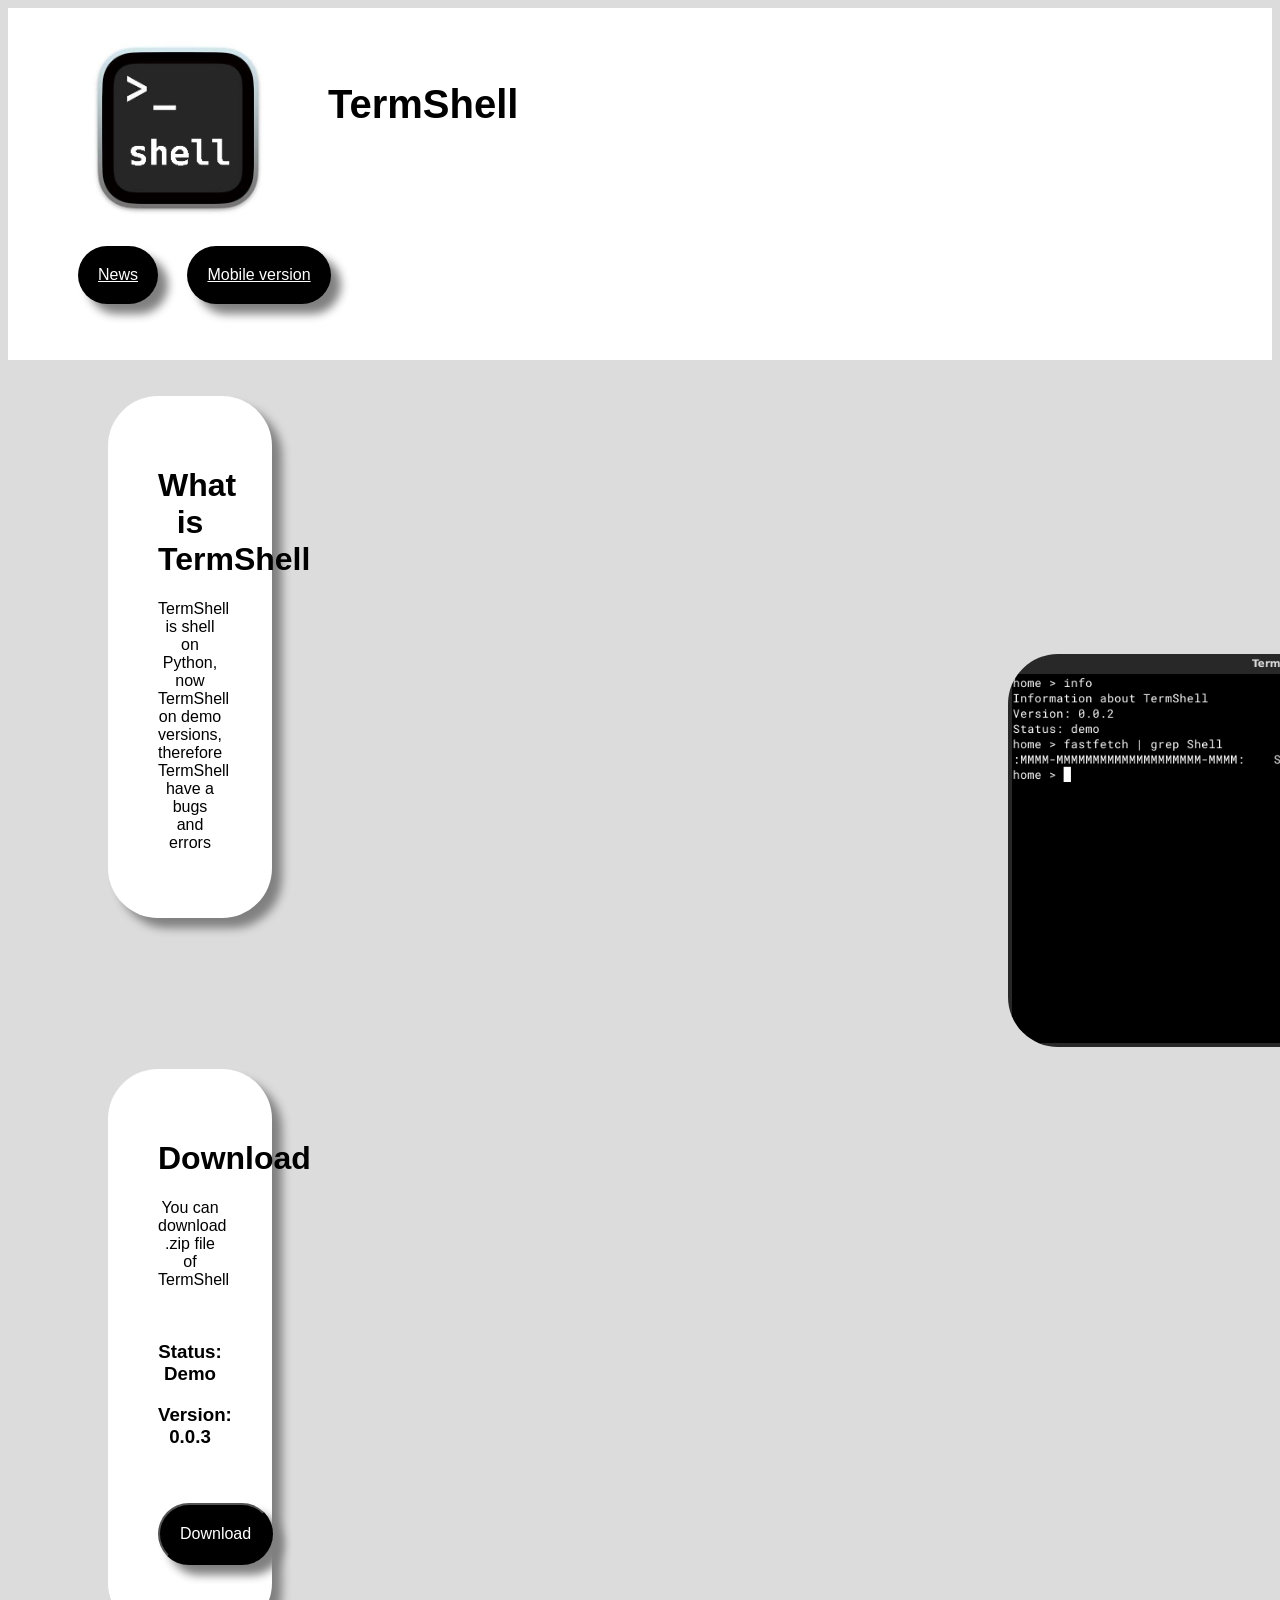
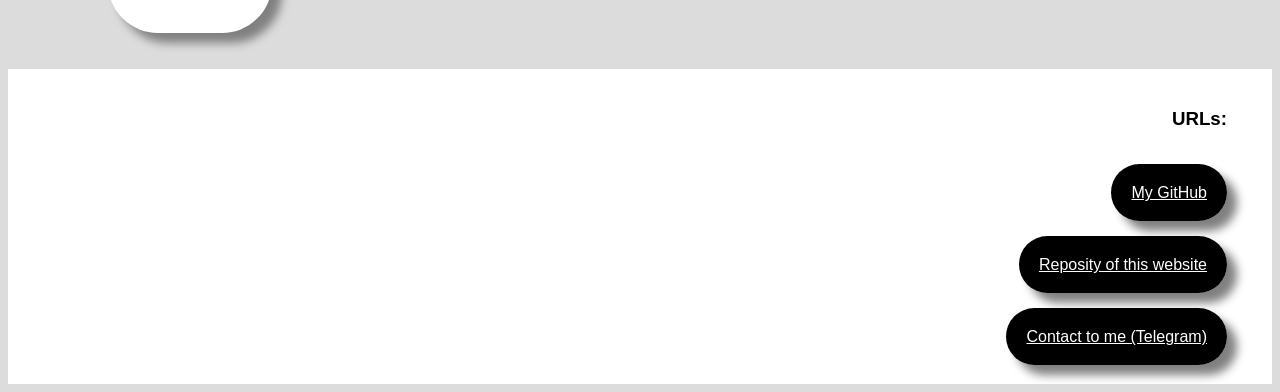
<file: termshell-site/index.html>
<!DOCTYPE html>
<html>
	<head>
		<title>TermShell</title>
		<link rel="icon" type="image/png" href="icon.png">
		<link rel="stylesheet" href="style.css">
		<meta name="viewport" content="width=device-width, initial-scale=1">
	</head>
	<body>
		<header>
			<img src="icon.png">
			<h3>TermShell</h3>
			<br>
			<br>
			<br>
			<a id="news" href="news.html">News</a>
			<a id="mobile" href="mobile/index.html">Mobile version</a>
			<br>
			<br>
			<br>
		</header>
		<br>
		<br>
		<div id="whatis">
			<h1>What is TermShell</h1>
			<p>TermShell is shell on Python, now TermShell on demo versions, therefore TermShell have a bugs and errors</p>
		</div>
		<br>
		<br>
		<img src="photo1.png" id="photo">
		<br>
		<br>
		<div id="install">
			<h1>Download</h1>
			<p>You can download .zip file of TermShell</p>
			<br>
			<h3>Status: Demo</h3>
			<h3>Version: 0.0.3</h3>
			<br>
			<br>
			<button id="download">Download</button>
			<br>
			<br>
		</div>
		<br>
		<br>
		<footer>
			<h3>URLs:</h3>
			<br>
			<br>
			<a href="https://github.com/result1230/">My GitHub</a>
			<br>
			<br>
			<br>
			<br>
			<a href="https://github.com/result1230/termshell/">Reposity of this website</a>
			<br>
			<br>
			<br>
			<br>
			<a href="https://t.me/xlebape3ka">Contact to me (Telegram)</a>
			<br>
			<br>
		</footer>
		
		<script src="script.js"></script>
	</body>
</html>
</file>
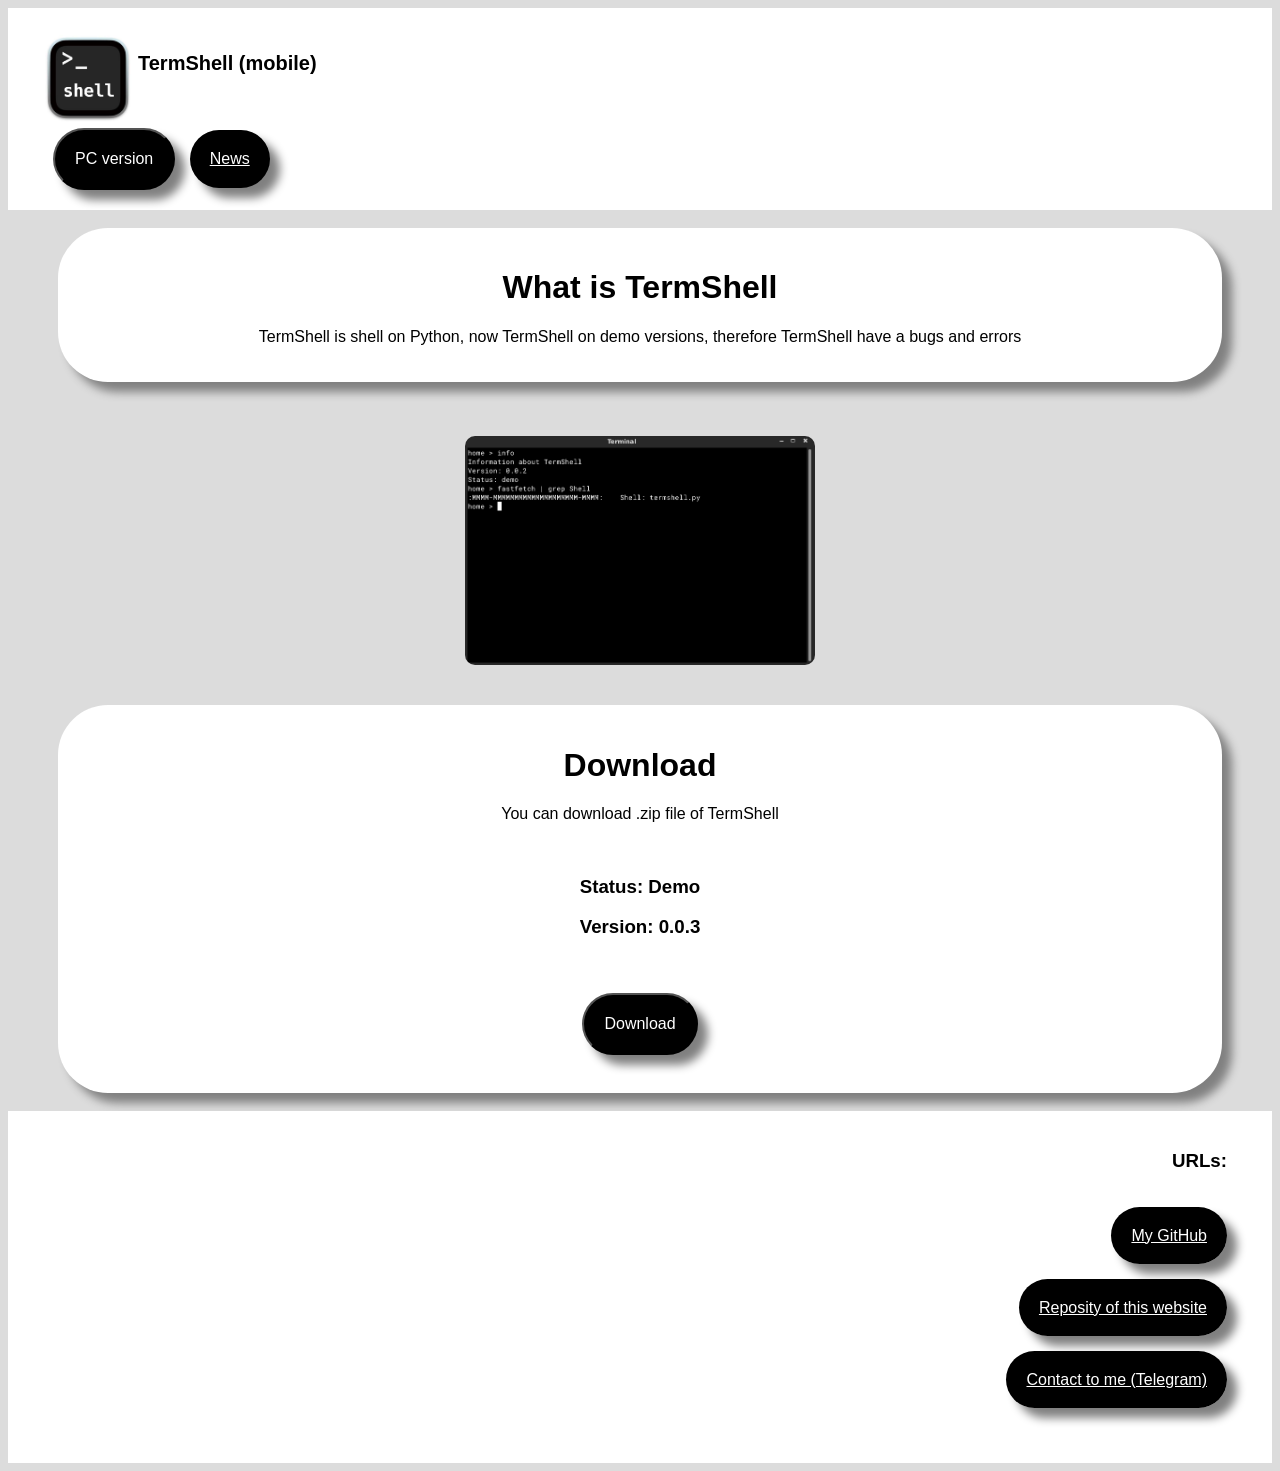
<file: termshell-site/mobile/index.html>
<!DOCTYPE html>
<html>
	<head>
		<title>TermShell/mobile/</title>
		<link rel="icon" type="image/png" href="icon.png">
		<link rel="stylesheet" href="style.css">
		<meta name="viewport" content="width=device-width, initial-scale=1">
	</head>
	<body>
		<header>
			<img src="icon.png">
			<h3>TermShell (mobile)</h3>
			<br>
			<button id="version">PC version</button>
			<a id="news" href="news.html">News</a>
			<br>
		</header>
		<br>
		<div>
			<h1>What is TermShell</h1>
			<p>TermShell is shell on Python, now TermShell on demo versions, therefore TermShell have a bugs and errors</p>
		</div>
		<br>
		<br>
		<br>
		<img src="photo1.png" id="photo">
		<br>
		<br>
		<br>
		<div>
			<h1>Download</h1>
			<p>You can download .zip file of TermShell</p>
			<br>
			<h3>Status: Demo</h3>
			<h3>Version: 0.0.3</h3>
			<br>
			<br>
			<button id="download">Download</button>
			<br>
			<br>
		</div>
		<br>
		<footer>
			<h3>URLs:</h3>
			<br>
			<br>
			<a href="https://github.com/result1230/">My GitHub</a>
			<br>
			<br>
			<br>
			<br>
			<a href="https://github.com/result1230/termshell">Reposity of this website</a>
			<br>
			<br>
			<br>
			<br>
			<a href="https://t.me/xlebape3ka">Contact to me (Telegram)</a>
			<br>
			<br>
			<br>
			<br>
		</footer>
		
		<script src="script.js"></script>
	</body>
</html>
</file>
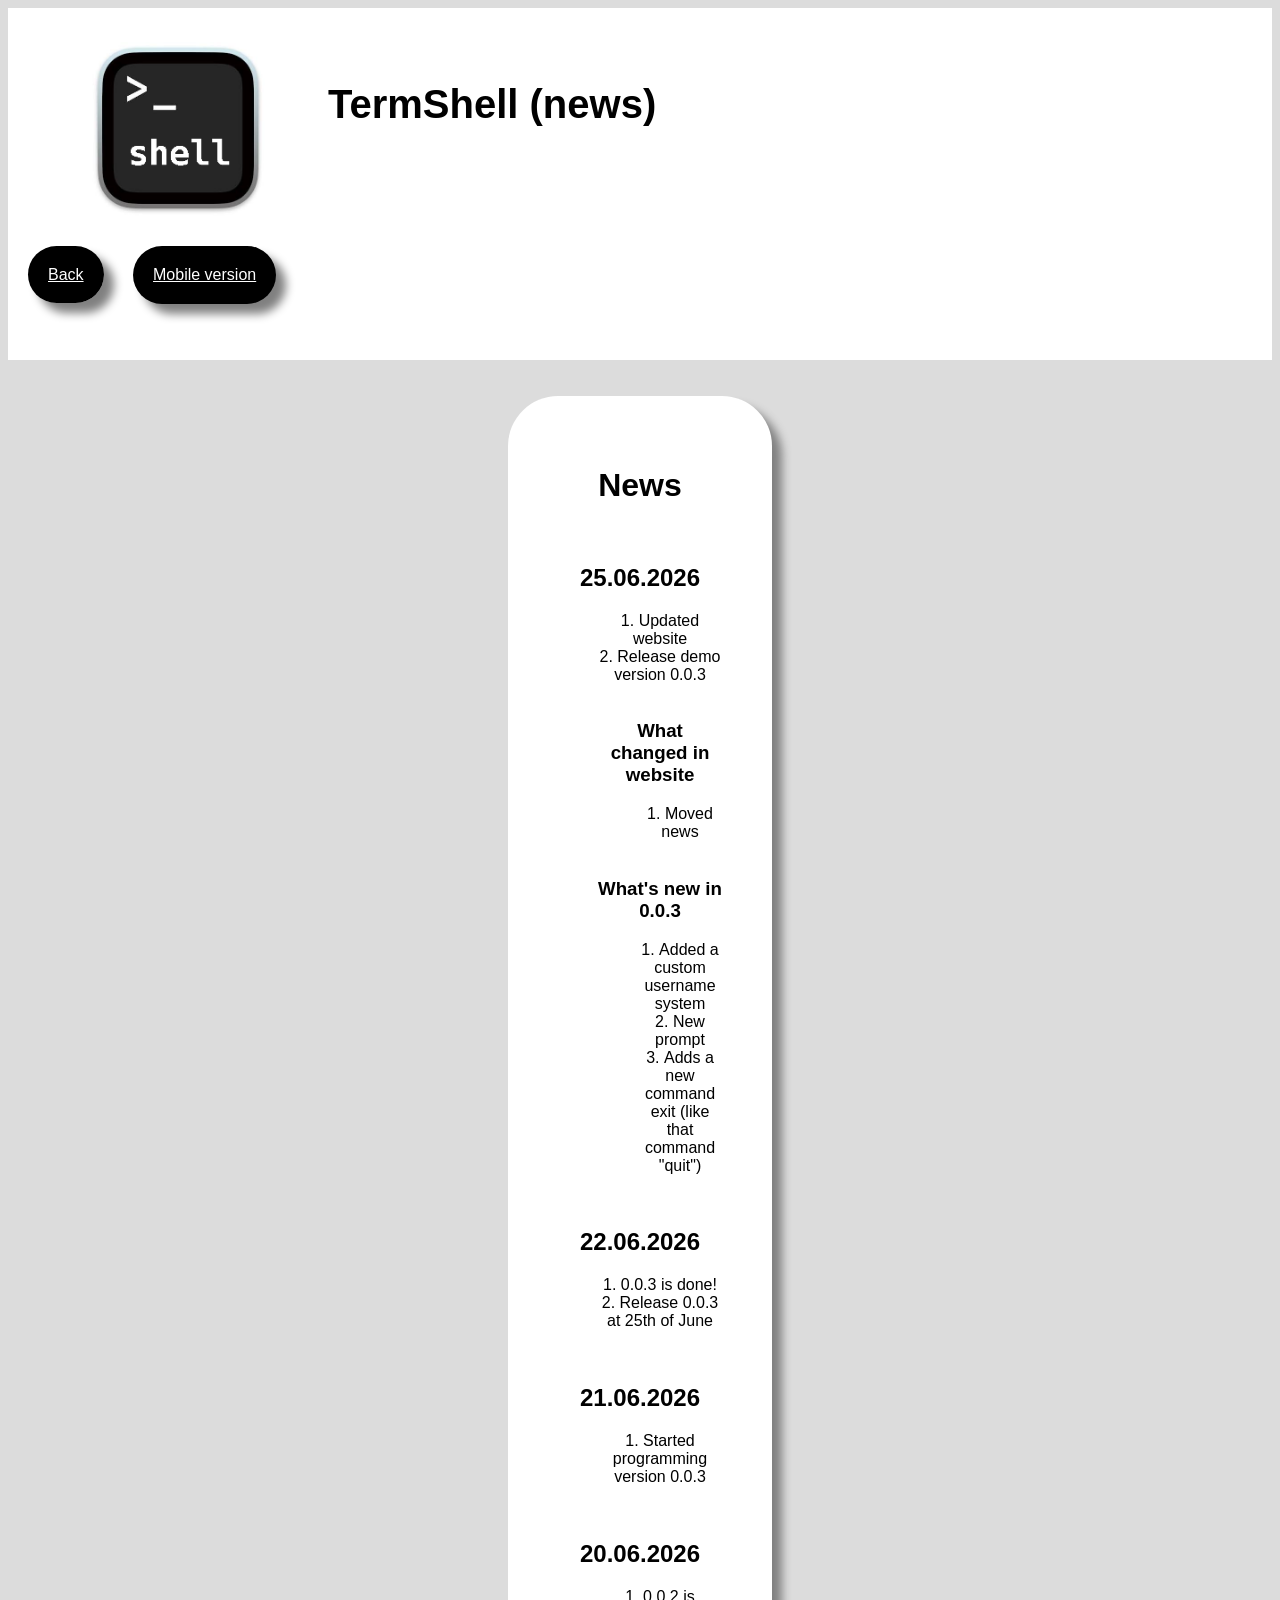
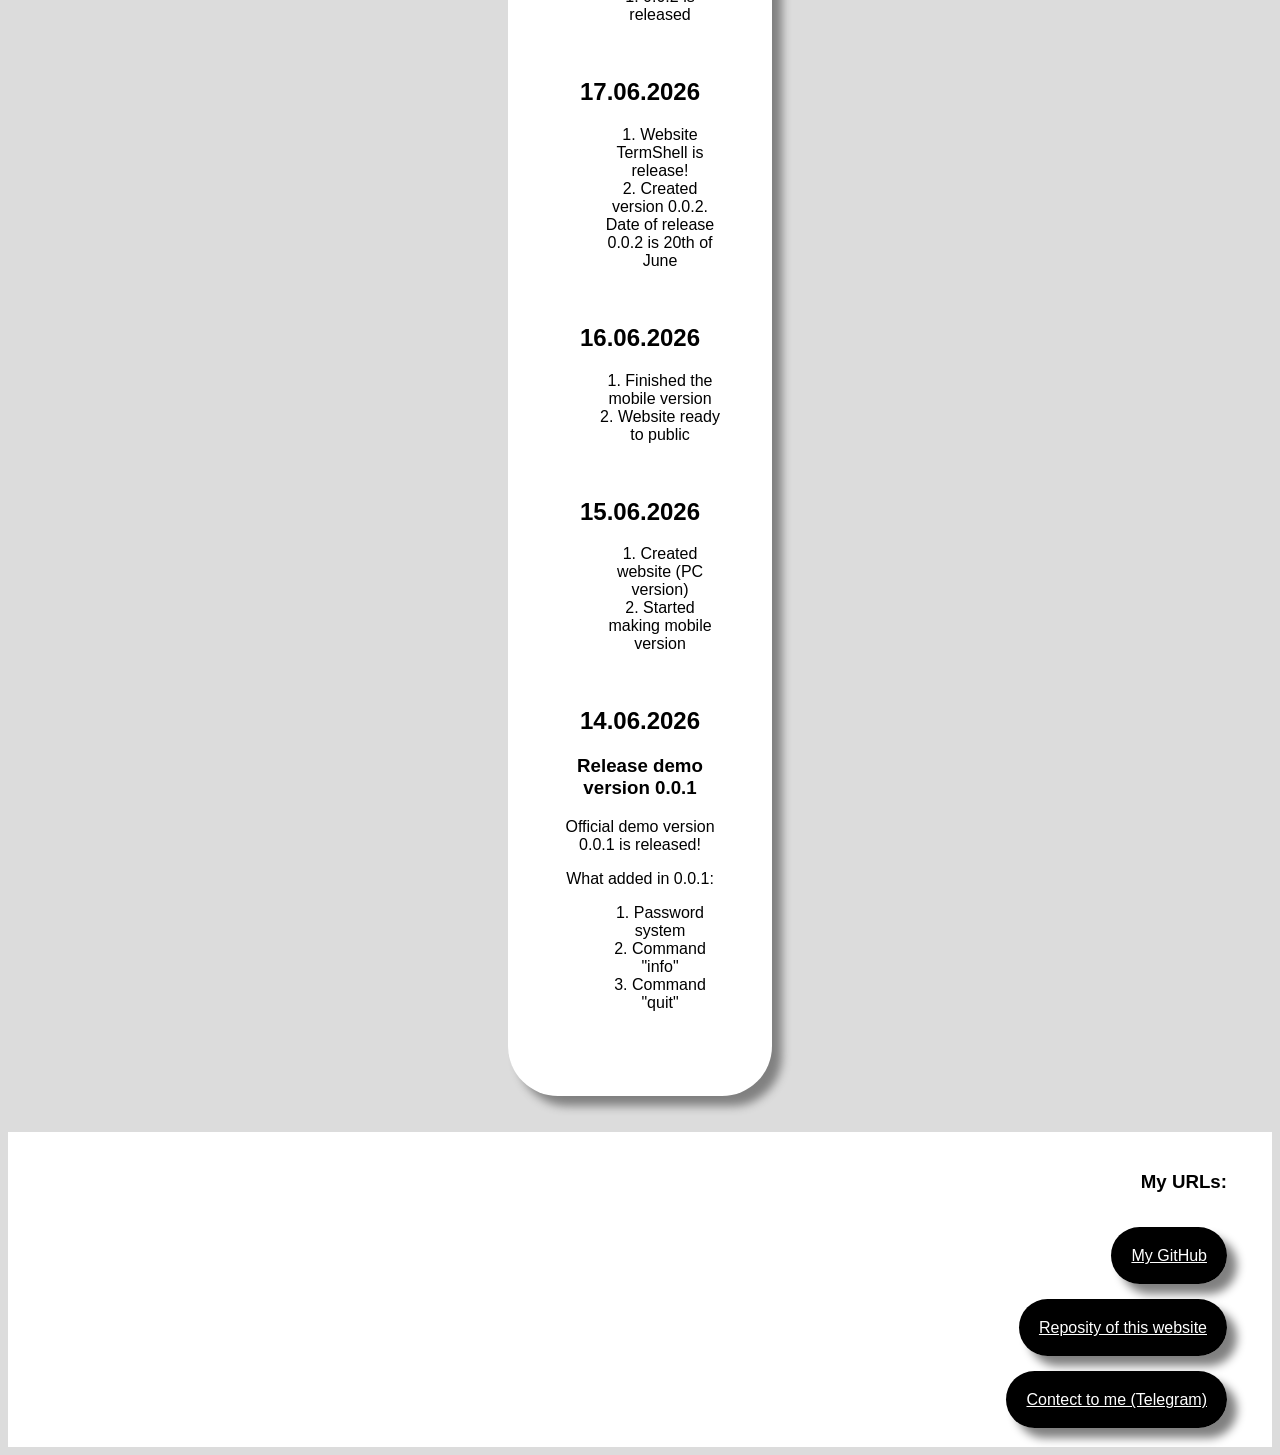
<file: termshell-site/news.html>
<!DOCTYPE html>
<html>
	<head>
		<title>TermShell/news/</title>
		<link rel="icon" type="image/png" href="icon.png">
		<link rel="stylesheet" href="style.css">
		<meta name="viewport" content="width=device-width, initial-scale=1">
	</head>
	<body>
		<header>
			<img src="icon.png">
			<h3>TermShell (news)</h3>
			<br>
			<br>
			<br>
			<a id="back" href="index.html">Back</a>
			<a id="mobile" href="mobile/news.html">Mobile version</a>
			<br>
			<br>
			<br>
		</header>
		<br>
		<br>
		<div id="new">
			<h1>News</h1>
			<br>
			<h2>25.06.2026</h2>
			<ol>
				<li>Updated website</li>
				<li>Release demo version 0.0.3</li>
				<br>
				<h3>What changed in website</h3>
				<ol>
					<li>Moved news</li>
				</ol>
				<br>
				<h3>What's new in 0.0.3</h3>
				<ol>
					<li>Added a custom username system</li>
					<li>New prompt</li>
					<li>Adds a new command exit (like that command "quit")</li>
				</ol>
			</ol>
			<br>
			<h2>22.06.2026</h2>
			<ol>
				<li>0.0.3 is done!</li>
				<li>Release 0.0.3 at 25th of June</li>
			</ol>
			<br>
			<h2>21.06.2026</h2>
			<ol>
				<li>Started programming version 0.0.3</li>
			</ol>
			<br>
			<h2>20.06.2026</h2>
			<ol>
				<li>0.0.2 is released</li>
			</ol>
			<br>
			<h2>17.06.2026</h2>
			<ol>
				<li>Website TermShell is release!</li>
				<li>Created version 0.0.2. Date of release 0.0.2 is 20th of June</li>
			</ol>
			<br>
			<h2>16.06.2026</h2>
			<ol>
				<li>Finished the mobile version</li>
				<li>Website ready to public</li>
			</ol>
			<br>
			<h2>15.06.2026</h2>
			<ol>
				<li>Created website (PC version)</li>
				<li>Started making mobile version</li>
			</ol>
			<br>
			<h2>14.06.2026</h2>
			<h3>Release demo version 0.0.1</h3>
			<p>Official demo version 0.0.1 is released!</p>
			<p>What added in 0.0.1:</p>
			<ol>
				<li>Password system</li>
				<li>Command "info"</li>
				<li>Command "quit"</li>
			</ol>
			<br>
		</div>
		<br>
		<br>
		<footer>
			<h3>My URLs:</h3>
			<br>
			<br>
			<a href="href://github.com/result1230/">My GitHub</a>
			<br>
			<br>
			<br>
			<br>
			<a href="https://github.com/result1230/termshell/">Reposity of this website</a>
			<br>
			<br>
			<br>
			<br>
			<a href="https://t.me/xlebape3ka">Contect to me (Telegram)</a>
			<br>
			<br>
		</footer>
	</body>
</html>
</file>
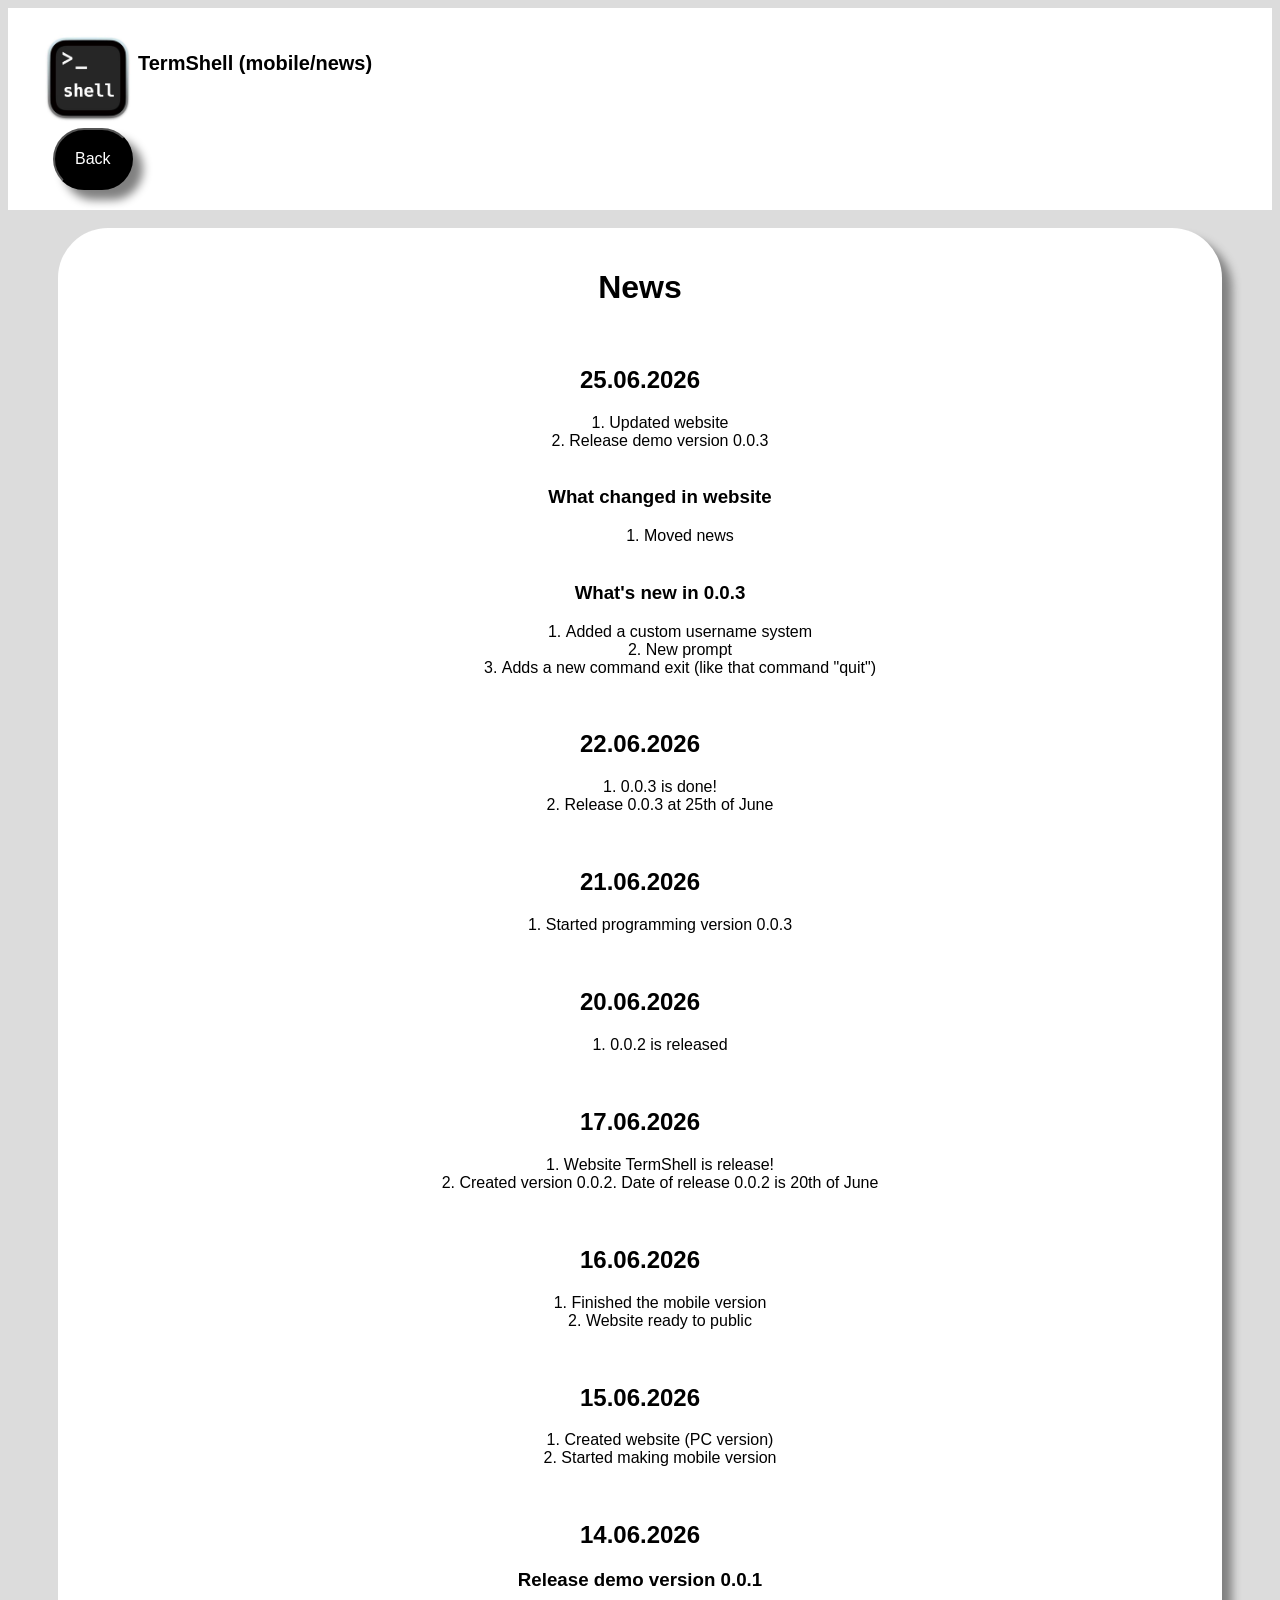
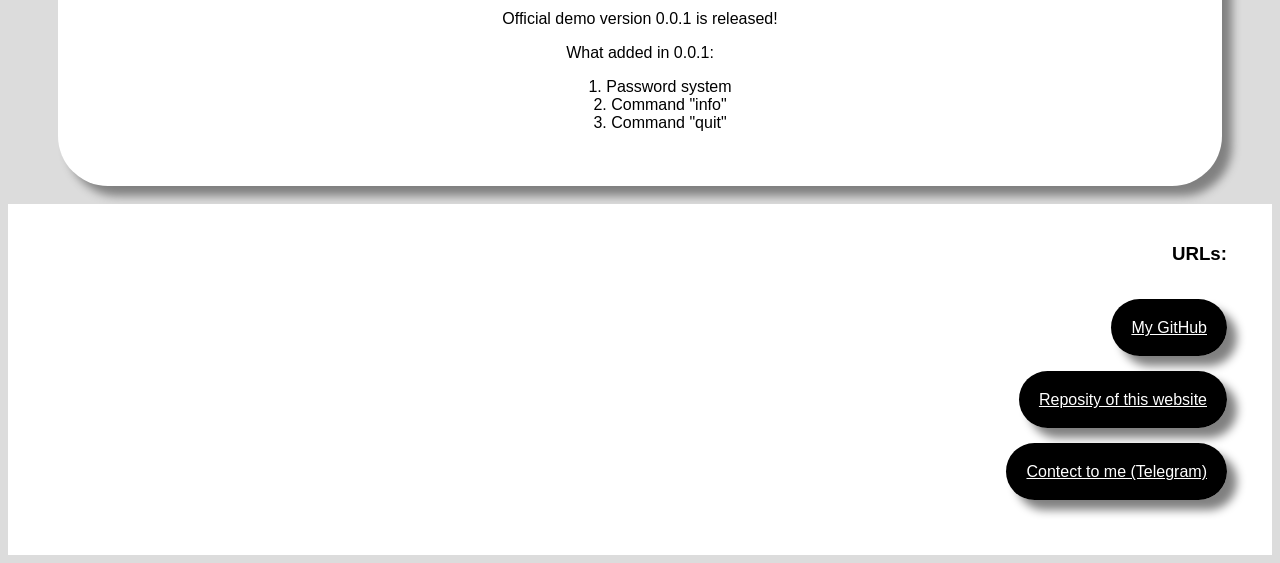
<file: termshell-site/mobile/news.html>
<!DOCTYPE html>
<html>
	<head>
		<title>termshell/mobile/news.html</title>
		<link rel="icon" type="image/pmg" href="icon.png">
		<link rel="stylesheet" href="style.css">
		<meta name="viewport" content="width=device-width, initial-scale=1">
	</head>
	<body>
		<header>
			<img src="icon.png">
			<h3>TermShell (mobile/news)</h3>
			<br>
			<button id="back">Back</button>
			<br>
		</header>
		<br>
		<div>
			<h1>News</h1>
			<br>
			<h2>25.06.2026</h2>
			<ol>
				<li>Updated website</li>
				<li>Release demo version 0.0.3</li>
				<br>
				<h3>What changed in website</h3>
				<ol>
					<li>Moved news</li>
				</ol>
				<br>
				<h3>What's new in 0.0.3</h3>
				<ol>
					<li>Added a custom username system</li>
					<li>New prompt</li>
					<li>Adds a new command exit (like that command "quit")</li>
				</ol>
			</ol>
			<br>
			<h2>22.06.2026</h2>
			<ol>
				<li>0.0.3 is done!</li>
				<li>Release 0.0.3 at 25th of June</li>
			</ol>
			<br>
			<h2>21.06.2026</h2>
			<ol>
				<li>Started programming version 0.0.3</li>
			</ol>
			<br>
			<h2>20.06.2026</h2>
			<ol>
				<li>0.0.2 is released</li>
			</ol>
			<br>
			<h2>17.06.2026</h2>
			<ol>
				<li>Website TermShell is release!</li>
				<li>Created version 0.0.2. Date of release 0.0.2 is 20th of June</li>
			</ol>
			<br>
			<h2>16.06.2026</h2>
			<ol>
				<li>Finished the mobile version</li>
				<li>Website ready to public</li>
			</ol>
			<br>
			<h2>15.06.2026</h2>
			<ol>
				<li>Created website (PC version)</li>
				<li>Started making mobile version</li>
			</ol>
			<br>
			<h2>14.06.2026</h2>
			<h3>Release demo version 0.0.1</h3>
			<p>Official demo version 0.0.1 is released!</p>
			<p>What added in 0.0.1:</p>
			<ol>
				<li>Password system</li>
				<li>Command "info"</li>
				<li>Command "quit"</li>
			</ol>
			<br>
		</div>
		<br>
		<footer>
			<h3>URLs:</h3>
			<br>
			<br>
			<a href="https://github.com/result1230/">My GitHub</a>
			<br>
			<br>
			<br>
			<br>
			<a href="https://github.com/result1230/termshell/">Reposity of this website</a>
			<br>
			<br>
			<br>
			<br>
			<a href="https://t.me/xlebape3ka">Contect to me (Telegram)</a>
			<br>
			<br>
			<br>
			<br>
		</footer>
		
		<script src="news.js"></script>
	</body>
</html>
</file>
<file: termshell-site/style.css>
body {
	background-color: #DCDCDC;
	font-family: Arial, monospace;
}

header {
	background-color: white;
	text-align: left;
	padding: 20px;
}

header img {
	margin-left: 50px;
	width: 200px;
	height: auto;
}

header h3 {
	margin-left: 300px;
	font-size: 40px;
	margin-top: -150px;
}

#mobile {
	margin-left: 25px;
	display: inline-block;
	margin-top: 25px;
}

#news {
	margin-left: 50px;
	display: inline-block;
	margin-top: 25px;
}

a {
	background-color: black;
	color: white;
	border-radius: 50px;
	box-shadow: 10px 10px 10px gray;
	transition: all 0.3s ease;
	padding: 20px;
}

a:hover {
	padding: 30px;
	background-color: #222222;
}

button {
	background-color: black;
	color: white;
	border-radius: 50px;
	box-shadow: 10px 10px 10px gray;
	transition: all 0.3s ease;
	padding: 20px;
	font-size: 16px;
}

button:hover {
	padding: 30px;
	background-color: #222222;
}

div {
	background-color: white;
	border-radius: 50px;
	box-shadow: 10px 10px 10px gray;
	transition: all 0.3s ease;
	padding: 20px;
	text-align: center;
}

ol {
	text-align: center;
	list-style-position: inside;
}

#photo {
	width: 600px;
	height: auto;
	margin-left: 1000px;
	margin-top: -300px;
	border-radius: 50px;
}

#whatis {
	margin-left: 100px;
	margin-right: 1000px;
	padding: 50px;
}

#new {
	margin-right: 500px;
	margin-left: 500px;
	padding: 50px;
}

#install {
	margin-left: 100px;
	margin-right: 1000px;
	padding: 50px;
}

footer {
	background-color: white;
	text-align: right;
	padding: 20px;
}

footer a {
	margin-right: 25px;
}

footer h3 {
	margin-right: 25px;
}
</file>
<file: termshell-site/mobile/style.css>
body {
	background-color: #DCDCDC;
	font-family: Arial, monospace;
	text-align: center;
}

header {
	background-color: white;
	text-align: left;
	padding: 20px;
}

header img {
	margin-left: 10px;
	width: 100px;
	height: auto;
}

header h3 {
	margin-left: 110px;
	font-size: 20px;
	margin-top: -80px;
}

header button {
	margin-left: 25px;
	display: inline-block;
	margin-top: 15px;
}

a {
	background-color: black;
	color: white;
	border-radius: 50px;
	box-shadow: 10px 10px 10px gray;
	transition: all 0.3s ease;
	padding: 20px;
}

a:hover {
	padding: 30px;
	background-color: #222222;
}

button {
	background-color: black;
	color: white;
	border-radius: 50px;
	box-shadow: 10px 10px 10px gray;
	transition: all 0.3s ease;
	padding: 20px;
	font-size: 16px;
}

button:hover {
	padding: 30px;
	background-color: #222222;
}

div {
	background-color: white;
	border-radius: 50px;
	box-shadow: 10px 10px 10px gray;
	transition: all 0.3s ease;
	padding: 20px;
	text-align: center;
	margin-left: 50px;
	margin-right: 50px;
}

ol {
	text-align: center;
	list-style-position: inside;
}

#photo {
	width: 350px;
	height: auto;
	border-radius: 10px;
}

footer {
	background-color: white;
	text-align: right;
	padding: 20px;
}

footer a {
	margin-right: 25px;
}

footer h3 {
	margin-right: 25px;
}

#news {
	margin-left: 10px;
	display: inline-block;
}
</file>
